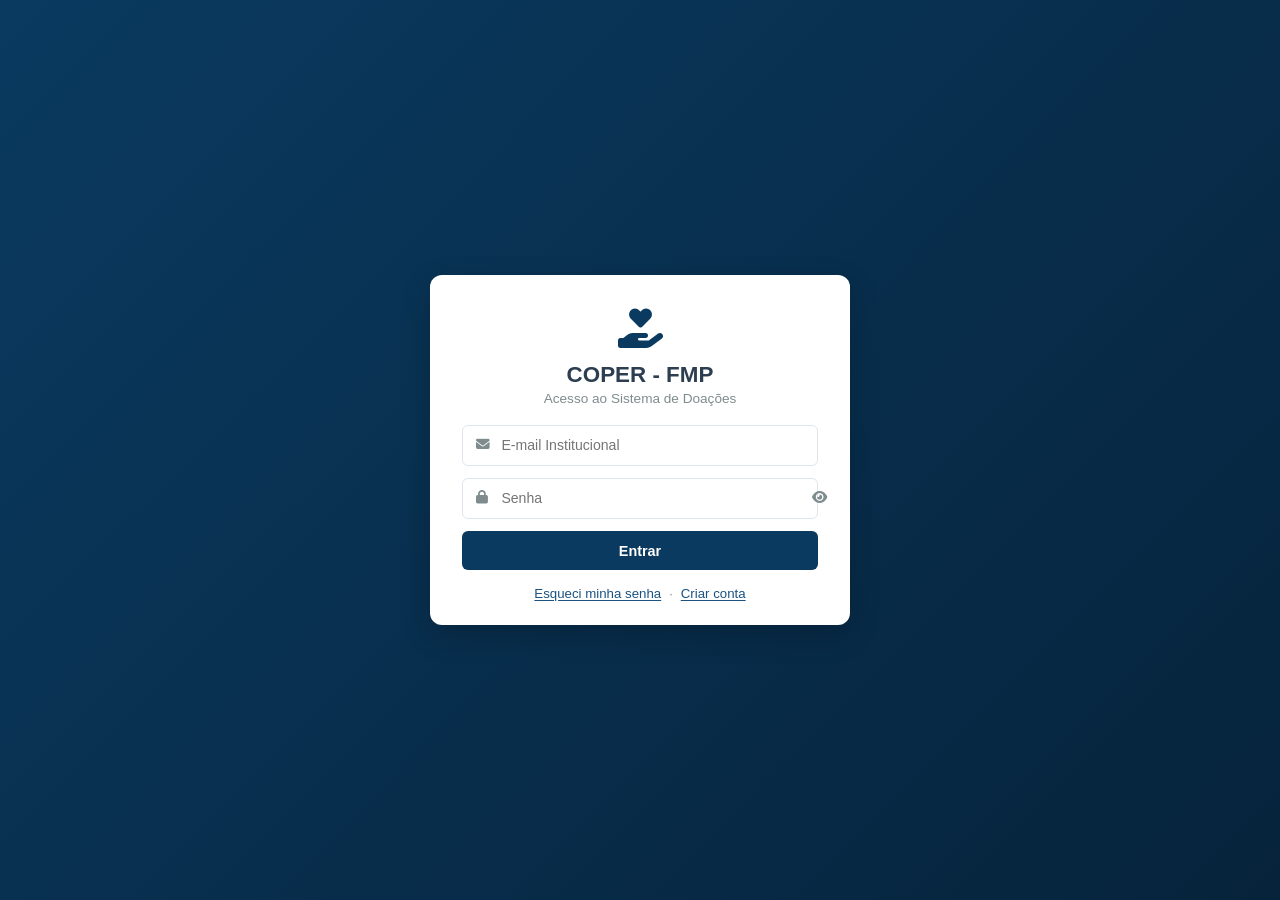
<file: frontend/index.html>
<!DOCTYPE html>
<html lang="pt-BR">
<head>
    <meta charset="UTF-8">
    <meta name="viewport" content="width=device-width, initial-scale=1.0">
    <title>COPER FMP | Gestão de Doações</title>
    <link rel="stylesheet" href="https://cdnjs.cloudflare.com/ajax/libs/font-awesome/6.4.0/css/all.min.css">
    <link rel="stylesheet" href="css/style.css">
</head>
<body>

    <!-- views/shared/login.html -->
    <div id="loginView" class="view-container active">
        <div class="login-box">

            <!-- ── PAINEL 1: LOGIN ── -->
            <div id="painelLogin">
                <div class="logo-icon"><i class="fa-solid fa-hand-holding-heart"></i></div>
                <h1>COPER - FMP</h1>
                <p>Acesso ao Sistema de Doações</p>
                <form id="loginForm">
                    <div class="input-group">
                        <i class="fa-solid fa-envelope"></i>
                        <input type="text" id="email" placeholder="E-mail Institucional" required>
                    </div>
                    <div class="input-group">
                        <i class="fa-solid fa-lock"></i>
                        <input type="password" id="senha" placeholder="Senha" required>
                        <button type="button" class="btn-toggle-senha" id="toggleSenha" aria-label="Mostrar senha" title="Mostrar/ocultar senha">
                            <i class="fa-solid fa-eye" id="toggleSenhaIcon"></i>
                        </button>
                    </div>
                    <button type="submit" class="btn-primary" id="btnEntrar">Entrar</button>
                </form>
                <div class="login-links">
                    <button class="link-btn" id="linkEsqueciSenha">Esqueci minha senha</button>
                    <span class="link-sep">·</span>
                    <button class="link-btn" id="linkCriarConta">Criar conta</button>
                </div>
            </div>

            <!-- ── PAINEL 2: CRIAR CONTA ── -->
            <div id="painelCadastro" class="hidden">
                <div class="logo-icon"><i class="fa-solid fa-user-plus"></i></div>
                <h1>Criar Conta</h1>
                <p>Cadastro exclusivo para alunos FMP</p>
                <form id="formCadastro" novalidate>
                    <div class="input-group">
                        <i class="fa-solid fa-user"></i>
                        <input type="text" id="cadastroNome" placeholder="Nome completo" required>
                    </div>
                    <div class="input-group">
                        <i class="fa-solid fa-id-card"></i>
                        <input type="text" id="cadastroCpf" placeholder="CPF (somente números)" maxlength="11" required>
                    </div>
                    <div class="input-group">
                        <i class="fa-solid fa-envelope"></i>
                        <input type="email" id="cadastroEmail" placeholder="E-mail (@aluno.fmpsc.edu.br)" required>
                    </div>
                    <div class="input-group">
                        <i class="fa-solid fa-graduation-cap"></i>
                        <input type="text" id="cadastroMatricula" placeholder="Matrícula" required>
                    </div>
                    <div class="input-group">
                        <i class="fa-solid fa-book"></i>
                        <input type="text" id="cadastroCurso" placeholder="Curso (ex: Análise e Desenvolvimento de Sistemas)" required>
                    </div>
                    <div class="input-group">
                        <i class="fa-solid fa-lock"></i>
                        <input type="password" id="cadastroSenha" placeholder="Senha (mín. 6 caracteres)" minlength="6" required>
                    </div>
                    <div class="input-group">
                        <i class="fa-solid fa-lock"></i>
                        <input type="password" id="cadastroConfirmarSenha" placeholder="Confirmar senha" required>
                    </div>
                    <button type="submit" class="btn-primary" id="btnCadastrar">
                        <i class="fa-solid fa-user-check"></i> Cadastrar
                    </button>
                </form>
                <div class="login-links">
                    <button class="link-btn" id="linkVoltarLogin1">← Voltar ao login</button>
                </div>
            </div>

            <!-- ── PAINEL 3: ESQUECI A SENHA ── -->
            <div id="painelEsqueciSenha" class="hidden">
                <div class="logo-icon"><i class="fa-solid fa-key"></i></div>
                <h1>Recuperar Acesso</h1>
                <p>Informe seu e-mail institucional para redefinir a senha</p>
                <form id="formEsqueciSenha" novalidate>
                    <div class="input-group">
                        <i class="fa-solid fa-envelope"></i>
                        <input type="email" id="recuperarEmail" placeholder="E-mail institucional" required>
                    </div>
                    <div class="input-group hidden" id="grupaNovaSenha">
                        <i class="fa-solid fa-lock"></i>
                        <input type="password" id="recuperarNovaSenha" placeholder="Nova senha (mín. 6 caracteres)" minlength="6">
                    </div>
                    <button type="submit" class="btn-primary" id="btnRecuperar">
                        <i class="fa-solid fa-magnifying-glass"></i> Buscar conta
                    </button>
                </form>
                <div id="recuperarResultado"></div>
                <div class="login-links">
                    <button class="link-btn" id="linkVoltarLogin2">← Voltar ao login</button>
                </div>
            </div>

        </div>
    </div>

    <!-- APP -->
    <div id="appView" class="view-container layout-app hidden">

        <!-- Overlay mobile (fecha sidebar ao clicar fora) -->
        <div class="sidebar-overlay" id="sidebarOverlay"></div>

        <!-- views/shared/sidebar.html -->
        <aside class="sidebar" id="sidebar">
            <div class="sidebar-brand">
                <i class="fa-solid fa-hand-holding-heart"></i>
                <span>COPER FMP</span>
            </div>
            <ul class="sidebar-menu" id="menuAdmin" style="display: none;">
                <li class="active" data-target="dashboardAdmin"><i class="fa-solid fa-chart-pie"></i> Dashboard</li>
                <li data-target="registrarDoacao"><i class="fa-solid fa-plus-circle"></i> Registrar Doação</li>
                <li data-target="validarDoacoes"><i class="fa-solid fa-clipboard-check"></i> Validar Doações</li>
                <li data-target="campanhasAdmin"><i class="fa-solid fa-bullhorn"></i> Campanhas</li>
                <li data-target="itensPrioritariosAdmin"><i class="fa-solid fa-star"></i> Itens Prioritários</li>
                <li data-target="relatoriosAdmin"><i class="fa-solid fa-chart-bar"></i> Relatórios</li>
                <li data-target="editarPerfil"><i class="fa-solid fa-user-gear"></i> Editar Perfil</li>
            </ul>
            <ul class="sidebar-menu" id="menuAluno" style="display: none;">
                <li class="active" data-target="dashboardAluno"><i class="fa-solid fa-user-graduate"></i> Meu Painel</li>
                <li data-target="campanhasAluno"><i class="fa-solid fa-bullhorn"></i> Campanhas Ativas</li>
                <li data-target="historicoAluno"><i class="fa-solid fa-clock-rotate-left"></i> Meu Histórico</li>
                <li data-target="editarPerfil"><i class="fa-solid fa-user-gear"></i> Editar Perfil</li>
            </ul>
            <div class="sidebar-footer">
                <button id="btnLogout" class="btn-logout"><i class="fa-solid fa-right-from-bracket"></i> Sair</button>
            </div>
        </aside>

        <main class="main-content">

            <!-- views/shared/topbar.html -->
            <header class="topbar">
                <div class="topbar-left">
                    <button class="btn-menu-toggle" id="btnMenuToggle">
                        <i class="fa-solid fa-bars"></i>
                    </button>
                    <h2 id="pageTitle">Bem-vindo</h2>
                </div>
                <!-- Barra de pesquisa genérica (RF13) -->
                <div class="topbar-search">
                    <i class="fa-solid fa-magnifying-glass"></i>
                    <input type="text" id="topbarSearchInput" placeholder="Pesquisar nesta página...">
                </div>
                <div class="user-profile">
                    <!-- Ícone de Sino e Dropdown de Notificações (RF09) -->
                    <div class="notification-container" id="notificacoesDropdownContainer" style="position:relative;margin-right:1rem;display:none;">
                        <button class="btn-icon" id="btnNotificacoes" title="Notificações" style="position:relative;padding:0.4rem 0.6rem;background:none;border:none;cursor:pointer;line-height:1;">
                            <i class="fa-solid fa-bell" style="font-size:1.15rem;color:var(--text-muted);"></i>
                            <span class="notification-badge hidden" id="badgeNotificacoes" style="position:absolute;top:-2px;right:-2px;background-color:var(--danger);color:#fff;border-radius:50%;padding:2px 5px;font-size:0.6rem;font-weight:bold;line-height:1;">0</span>
                        </button>
                        <div class="notifications-dropdown hidden" id="dropdownNotificacoes" style="position:absolute;top:100%;right:0;width:300px;background:var(--card-bg);border:1px solid var(--border);border-radius:8px;box-shadow:0 4px 12px rgba(0,0,0,0.1);z-index:1000;margin-top:0.5rem;padding:0.5rem;max-height:300px;overflow-y:auto;">
                            <p class="text-muted" style="text-align:center;font-size:0.8rem;margin:0.5rem 0;">Sem novas notificações.</p>
                        </div>
                    </div>
                    <div class="avatar"><i class="fa-solid fa-user"></i></div>
                    <span id="userNameDisplay">Usuário</span>
                    <span class="role-badge" id="userRoleDisplay">Role</span>
                    <button id="btnTopbarLogout" class="btn-icon text-danger" title="Sair do sistema" style="margin-left: 0.8rem; background: none; border: none; cursor: pointer; padding: 0.2rem 0.4rem; display: flex; align-items: center; justify-content: center; font-size: 1.1rem; line-height: 1;">
                        <i class="fa-solid fa-right-from-bracket"></i>
                    </button>
                </div>
            </header>

            <div class="content-area">

                <!-- ADMIN -->

                <!-- views/admin/dashboard.html -->
                <section id="dashboardAdmin" class="page-section active">
                    <div class="cards-grid">
                        <div class="stat-card">
                            <div class="stat-info">
                                <h3>Doações Pendentes</h3>
                                <p class="stat-value text-warning" id="countPendentes">0</p>
                            </div>
                            <i class="fa-solid fa-hourglass-half"></i>
                        </div>
                        <div class="stat-card">
                            <div class="stat-info">
                                <h3>Horas Concedidas</h3>
                                <p class="stat-value text-success" id="countHoras">0</p>
                            </div>
                            <i class="fa-solid fa-award"></i>
                        </div>
                    </div>
                </section>

                <!-- views/admin/registrar-doacao.html -->
                <section id="registrarDoacao" class="page-section hidden">
                    <div class="form-container">
                        <h3>Registrar Nova Doação</h3>
                        <form id="formRegistro">
                            <div class="form-grid">
                                <div class="form-group">
                                    <label for="matriculaInput">Matrícula do Aluno</label>
                                    <input type="text" id="matriculaInput" placeholder="Ex: 19875">
                                </div>
                                <div class="form-group">
                                    <label for="campanhaSelect">Campanha</label>
                                    <select id="campanhaSelect" required>
                                        <option value="">Carregando campanhas...</option>
                                    </select>
                                </div>
                                <div class="form-group">
                                    <label for="tipoItemInput">Tipo de Item</label>
                                    <input type="text" id="tipoItemInput" placeholder="Ex: Casaco, 1kg Arroz" required>
                                </div>
                                <div class="form-group">
                                    <label for="quantidadeInput">Quantidade</label>
                                    <input type="number" id="quantidadeInput" min="1" required>
                                </div>
                                <div class="form-group">
                                    <label for="localEntregaInput">Local de Entrega</label>
                                    <input type="text" id="localEntregaInput" placeholder="Ex: Central de Doações Bloco B" required>
                                </div>
                                <div class="form-group">
                                    <label for="evidenciaInput">Foto / Evidência</label>
                                    <input type="file" id="evidenciaInput" accept="image/*">
                                </div>
                            </div>
                            <button type="submit" class="btn-primary" style="margin-top:1rem;"><i class="fa-solid fa-floppy-disk"></i> Salvar Registro</button>
                        </form>
                    </div>
                </section>

                <!-- views/admin/validar-doacoes.html -->
                <section id="validarDoacoes" class="page-section hidden">
                    <div class="table-container">
                        <table class="data-table">
                            <thead>
                                <tr>
                                    <th>Data</th><th>Aluno</th><th>Item</th>
                                    <th>Qtd</th><th>Status</th><th>Ações</th>
                                </tr>
                            </thead>
                            <tbody id="tableValidacaoBody"></tbody>
                        </table>
                    </div>
                </section>

                <!-- views/admin/campanhas.html -->
                <section id="campanhasAdmin" class="page-section hidden">
                    <div class="form-container" style="margin-bottom:1.5rem;">
                        <h3>Nova Campanha</h3>
                        <form id="formNovaCampanha">
                            <div class="form-grid">
                                <div class="form-group">
                                    <label>Título da Campanha</label>
                                    <input type="text" id="campanhaTitulo" placeholder="Ex: Agasalho Solidário" required>
                                </div>
                                <div class="form-group">
                                    <label>Data Limite (opcional)</label>
                                    <input type="date" id="campanhaLimite">
                                </div>
                            </div>
                            <div class="form-group">
                                <label>Descrição</label>
                                <textarea id="campanhaDesc" rows="3" placeholder="Descreva a campanha..."></textarea>
                            </div>
                            <!-- ITENS PRIORITÁRIOS DINÂMICOS -->
                            <div class="form-group" style="margin-top:0.5rem;">
                                <div class="itens-header">
                                    <label><i class="fa-solid fa-star"></i> Itens Prioritários da Campanha</label>
                                    <button type="button" class="btn-add-item" id="btnAdicionarItemNova">
                                        <i class="fa-solid fa-plus"></i> Adicionar Item
                                    </button>
                                </div>
                                <div id="listaItensNovaCampanha" class="lista-itens-dinamica">
                                    <p class="text-muted" style="font-size:0.82rem;margin-top:0.4rem;">
                                        Nenhum item adicionado. Clique em "+ Adicionar Item" para incluir.
                                    </p>
                                </div>
                            </div>
                            <button type="submit" class="btn-primary" style="margin-top:0.75rem;"><i class="fa-solid fa-plus"></i> Criar Campanha</button>
                        </form>
                    </div>
                    <h3 style="margin-bottom:1rem;">Campanhas Cadastradas</h3>
                    <div class="campaign-cards" id="listaCampanhasAdmin"></div>
                </section>

                <!-- views/admin/itens-prioritarios.html -->
                <section id="itensPrioritariosAdmin" class="page-section hidden">
                    <div class="form-container" style="margin-bottom:1.5rem;">
                        <h3 id="tituloFormItem">Novo Item Prioritário</h3>
                        <form id="formItemPrioritario">
                            <input type="hidden" id="itemIdEdicao">
                            <div class="form-grid">
                                <div class="form-group">
                                    <label for="itemNome">Nome do Item</label>
                                    <input type="text" id="itemNome" placeholder="Ex: Agasalo adulto, Arroz 1kg" required>
                                </div>
                                <div class="form-group">
                                    <label for="itemMeta">Meta (unidades)</label>
                                    <input type="number" id="itemMeta" min="1" placeholder="Ex: 50">
                                </div>
                                <div class="form-group">
                                    <label for="itemUrgencia">Urgência</label>
                                    <select id="itemUrgencia">
                                        <option value="NORMAL">Normal</option>
                                        <option value="MEDIA">Média</option>
                                        <option value="ALTA">Alta</option>
                                    </select>
                                </div>
                            </div>
                            <div style="display:flex;gap:0.75rem;margin-top:0.75rem;">
                                <button type="submit" class="btn-primary" style="flex:1;">
                                    <i class="fa-solid fa-floppy-disk"></i> Salvar Item
                                </button>
                                <button type="button" id="btnCancelarEdicaoItem"
                                        class="btn-secondary hidden" style="flex:1;">
                                    <i class="fa-solid fa-xmark"></i> Cancelar
                                </button>
                            </div>
                        </form>
                    </div>
                    <h3 style="margin-bottom:1rem;">Itens Cadastrados</h3>
                    <div class="table-container">
                        <table class="data-table">
                            <thead>
                                <tr>
                                    <th>Item</th><th>Meta</th><th>Urgência</th><th>Ações</th>
                                </tr>
                            </thead>
                            <tbody id="tableItensBody"></tbody>
                        </table>
                    </div>
                </section>

                <!-- views/admin/relatorios.html -->
                <section id="relatoriosAdmin" class="page-section hidden">
                    <div style="display:flex; justify-content:space-between; align-items:center; margin-bottom:1.5rem; flex-wrap:wrap; gap:1rem;">
                        <h3 style="margin:0;">Relatórios Consolidados</h3>
                        <button class="btn-primary" id="btnExportarRelatorioPDF" style="margin:0;">
                            <i class="fa-solid fa-file-pdf"></i> Exportar PDF
                        </button>
                    </div>
                    <div class="relatorio-kpis">
                        <div class="stat-card">
                            <div class="stat-info">
                                <h3>Total de Doações</h3>
                                <p class="stat-value" id="relTotalDoacoes">—</p>
                            </div>
                            <i class="fa-solid fa-box-open"></i>
                        </div>
                        <div class="stat-card">
                            <div class="stat-info">
                                <h3>Aprovadas</h3>
                                <p class="stat-value text-success" id="relTotalAprovadas">—</p>
                            </div>
                            <i class="fa-solid fa-circle-check"></i>
                        </div>
                        <div class="stat-card">
                            <div class="stat-info">
                                <h3>Reprovadas</h3>
                                <p class="stat-value text-danger" id="relTotalReprovadas">—</p>
                            </div>
                            <i class="fa-solid fa-circle-xmark"></i>
                        </div>
                        <div class="stat-card">
                            <div class="stat-info">
                                <h3>Pendentes</h3>
                                <p class="stat-value text-warning" id="relTotalPendentes">—</p>
                            </div>
                            <i class="fa-solid fa-hourglass-half"></i>
                        </div>
                        <div class="stat-card">
                            <div class="stat-info">
                                <h3>Horas Concedidas</h3>
                                <p class="stat-value text-primary" id="relTotalHoras">—</p>
                            </div>
                            <i class="fa-solid fa-award"></i>
                        </div>
                    </div>
                    <h3 style="margin:1.5rem 0 1rem;">Doações por Campanha</h3>
                    <div class="table-container">
                        <table class="data-table">
                            <thead>
                                <tr>
                                    <th>Campanha</th><th>Total de Doações</th><th>Horas Concedidas</th>
                                </tr>
                            </thead>
                            <tbody id="tableRelatorioBody"></tbody>
                        </table>
                    </div>
                </section>

                <!-- ALUNO -->

                <!-- views/aluno/dashboard.html -->
                <section id="dashboardAluno" class="page-section hidden">
                    <div class="cards-grid">
                        <div class="stat-card">
                            <div class="stat-info">
                                 <h3>Saldo de Horas</h3>
                                 <p class="stat-value text-primary" id="saldoHorasAluno">0h</p>
                             </div>
                             <i class="fa-solid fa-clock"></i>
                         </div>
                         <div class="stat-card">
                             <div class="stat-info">
                                 <h3>Doações Realizadas</h3>
                                 <p class="stat-value" id="doacoesRealizadasAluno">0</p>
                            </div>
                            <i class="fa-solid fa-box-open"></i>
                        </div>
                    </div>
                </section>

                <!-- views/aluno/campanhas.html -->
                <section id="campanhasAluno" class="page-section hidden">
                    <div class="campaign-cards" id="listaCampanhas"></div>
                </section>

                <!-- views/aluno/historico.html -->
                <section id="historicoAluno" class="page-section hidden">
                    <div class="table-container">
                        <table class="data-table">
                            <thead>
                                <tr>
                                    <th>Data</th><th>Campanha</th><th>Horas</th>
                                    <th>Status</th><th>Comprovante</th>
                                </tr>
                            </thead>
                            <tbody id="tableHistoricoBody"></tbody>
                        </table>
                    </div>
                </section>

                <!-- COMPARTILHADO -->

                <!-- views/shared/editar-perfil.html -->
                <section id="editarPerfil" class="page-section hidden">
                    <div class="form-container">
                        <h3>Editar Meu Perfil</h3>
                        <form id="formPerfil">
                            <div class="form-grid">
                                <div class="form-group">
                                    <label>Nome Completo</label>
                                    <input type="text" id="perfilNome" required>
                                </div>
                                <div class="form-group">
                                    <label>E-mail de Acesso</label>
                                    <input type="email" id="perfilEmail" required>
                                </div>
                                <div class="form-group">
                                    <label>Nova Senha</label>
                                    <input type="password" id="perfilSenha" placeholder="Deixe em branco para manter a atual">
                                </div>
                                <div class="form-group">
                                    <label id="labelIdentificador">Documento de Identificação</label>
                                    <input type="text" id="perfilIdentificador" readonly
                                        style="background-color:var(--secondary);cursor:not-allowed;">
                                </div>
                            </div>
                            <button type="submit" class="btn-primary" style="margin-top:1rem;">Salvar Alterações</button>
                        </form>
                    </div>
                </section>

            </div>
        </main>
    </div>

    <!-- Modal: Editar Campanha (Admin) UC13 -->
    <div id="modalEditarCampanha" class="modal-overlay hidden" role="dialog" aria-modal="true" aria-labelledby="modalEditarTitle">
        <div class="modal-box" style="max-width:600px;">
            <div class="modal-header">
                <h3 id="modalEditarTitle"><i class="fa-solid fa-pen-to-square"></i> Editar Campanha</h3>
                <button class="modal-close" id="btnFecharModalEditar" aria-label="Fechar">
                    <i class="fa-solid fa-xmark"></i>
                </button>
            </div>
            <form id="formEditarCampanha" novalidate>
                <input type="hidden" id="editarCampanhaId">
                <div class="form-grid">
                    <div class="form-group">
                        <label for="editarTitulo">Título</label>
                        <input type="text" id="editarTitulo" placeholder="Título da campanha" required>
                    </div>
                    <div class="form-group">
                        <label for="editarLimite">Data Limite</label>
                        <input type="date" id="editarLimite">
                    </div>
                    <div class="form-group">
                        <label for="editarStatus">Status</label>
                        <select id="editarStatus">
                            <option value="Ativa">Ativa</option>
                            <option value="Encerrada">Encerrada</option>
                            <option value="Urgente">Urgente</option>
                        </select>
                    </div>
                    <div class="form-group">
                        <label for="editarLimiteHoras">Limite de Horas</label>
                        <input type="number" id="editarLimiteHoras" min="0" step="0.5" placeholder="Ex: 20">
                    </div>
                </div>
                <div class="form-group">
                    <label for="editarDesc">Descrição</label>
                    <textarea id="editarDesc" rows="3"></textarea>
                </div>
                <!-- Itens Prioritários no modal de edição -->
                <div class="form-group">
                    <div class="itens-header">
                        <label><i class="fa-solid fa-star"></i> Itens Prioritários</label>
                        <button type="button" class="btn-add-item" id="btnAdicionarItemEditar">
                            <i class="fa-solid fa-plus"></i> Adicionar
                        </button>
                    </div>
                    <div id="listaItensEditarCampanha" class="lista-itens-dinamica"></div>
                </div>
                <button type="submit" class="btn-primary" style="margin-top:0.75rem;">
                    <i class="fa-solid fa-floppy-disk"></i> Salvar Alterações
                </button>
            </form>
        </div>
    </div>

    <!-- Modal: Ver Itens Prioritários (Aluno) -->
    <div id="modalItensPrioritarios" class="modal-overlay hidden" role="dialog" aria-modal="true" aria-labelledby="modalItensTitle">
        <div class="modal-box">
            <div class="modal-header">
                <h3 id="modalItensTitle"><i class="fa-solid fa-star"></i> Itens Prioritários</h3>
                <button class="modal-close" id="btnFecharModalItens" aria-label="Fechar modal">
                    <i class="fa-solid fa-xmark"></i>
                </button>
            </div>
            <p id="modalItensCampanhaNome" class="text-muted" style="margin-bottom:1rem;font-size:0.85rem;"></p>
            <div id="modalItensLista"></div>
        </div>
    </div>

    <!-- Modal: Editar Doação (Admin) -->
    <div id="modalEditarDoacao" class="modal-overlay hidden" role="dialog" aria-modal="true" aria-labelledby="modalEditarDoacaoTitle">
        <div class="modal-box" style="max-width:500px;">
            <div class="modal-header">
                <h3 id="modalEditarDoacaoTitle"><i class="fa-solid fa-pen-to-square"></i> Editar Doação</h3>
                <button class="modal-close" id="btnFecharModalEditarDoacao" aria-label="Fechar">
                    <i class="fa-solid fa-xmark"></i>
                </button>
            </div>
            <form id="formEditarDoacao">
                <input type="hidden" id="editarDoacaoId">
                <div class="form-group">
                    <label for="editarDoacaoMatricula">Matrícula do Aluno</label>
                    <input type="text" id="editarDoacaoMatricula" placeholder="Ex: 19875">
                </div>
                <div class="form-group">
                    <label for="editarDoacaoTipoItem">Tipo de Item</label>
                    <input type="text" id="editarDoacaoTipoItem" placeholder="Ex: Casaco" required>
                </div>
                <div class="form-group">
                    <label for="editarDoacaoQuantidade">Quantidade</label>
                    <input type="number" id="editarDoacaoQuantidade" min="1" required>
                </div>
                <button type="submit" class="btn-primary" style="margin-top:1rem;">
                    <i class="fa-solid fa-floppy-disk"></i> Salvar Alterações
                </button>
            </form>
        </div>
    </div>

    <!-- Toast de notificação global -->
    <div id="toastContainer" aria-live="polite" aria-atomic="true"></div>

    <!-- Configuração global (API_BASE_URL) — deve ser o PRIMEIRO script -->
    <script src="js/config.js"></script>
    <!-- Route Guard — proteção de rotas (deve vir logo após config.js) -->
    <script src="js/routeGuard.js"></script>
    <!-- Model -->
    <script src="js/model/UsuarioModel.js"></script>
    <script src="js/model/CampanhaModel.js"></script>
    <script src="js/model/DoacaoModel.js"></script>
    <script src="js/model/ItemPrioritarioModel.js"></script>
    <script src="js/model/RelatorioModel.js"></script>
    <script src="js/model/NotificacaoModel.js"></script>
    <!-- Views compartilhadas -->
    <script src="js/view/shared/LoginView.js"></script>
    <script src="js/view/shared/SidebarView.js"></script>
    <script src="js/view/shared/TopbarView.js"></script>
    <!-- Views Admin -->
    <script src="js/view/admin/DashboardAdminView.js"></script>
    <script src="js/view/admin/ValidarDoacoesView.js"></script>
    <script src="js/view/admin/RegistrarDoacaoView.js"></script>
    <script src="js/view/admin/CampanhasAdminView.js"></script>
    <script src="js/view/admin/ItensPrioritariosAdminView.js"></script>
    <script src="js/view/admin/RelatoriosAdminView.js"></script>
    <!-- Views Aluno -->
    <script src="js/view/aluno/DashboardAlunoView.js"></script>
    <script src="js/view/aluno/CampanhasAlunoView.js"></script>
    <script src="js/view/aluno/HistoricoAlunoView.js"></script>
    <!-- Controller -->
    <script src="js/controller/DoacaoController.js"></script>

    <!-- Menu mobile toggle -->
    <script>
        const sidebar = document.getElementById('sidebar');
        const overlay = document.getElementById('sidebarOverlay');
        const toggle  = document.getElementById('btnMenuToggle');

        function fecharSidebar() {
            sidebar.classList.remove('open');
            overlay.classList.remove('active');
        }

        toggle.addEventListener('click', () => {
            sidebar.classList.toggle('open');
            overlay.classList.toggle('active');
        });

        overlay.addEventListener('click', fecharSidebar);

        // Fecha ao navegar no mobile
        document.querySelectorAll('.sidebar-menu li').forEach(li => {
            li.addEventListener('click', () => {
                if (window.innerWidth <= 650) fecharSidebar();
            });
        });
    </script>
</body>
</html>
</file>
<file: frontend/css/style.css>
/* =====================================================
   COPER FMP | style.css
   Sistema de Gestão de Doações
   ===================================================== */

/* =====================================================
   1. VARIÁVEIS GLOBAIS
   ===================================================== */
:root {
    --primary:       #0A3A60;
    --primary-light: #1A5282;
    --secondary:     #E3E8EC;
    --success:       #27AE60;
    --warning:       #F2994A;
    --danger:        #EB5757;
    --text-dark:     #2C3E50;
    --text-muted:    #7F8C8D;
    --bg-light:      #F4F7F9;
    --white:         #FFFFFF;
    --border:        #E0E6ED;
    --shadow:        0 2px 8px rgba(0,0,0,0.07);
    --sidebar-w:     220px;
}

/* =====================================================
   2. RESET & BASE
   ===================================================== */
* { margin: 0; padding: 0; box-sizing: border-box; font-family: 'Inter','Segoe UI',sans-serif; }
body { background: var(--bg-light); color: var(--text-dark); font-size: 0.92rem; }

/* =====================================================
   3. UTILITÁRIOS
   ===================================================== */
.hidden { display: none !important; }
.active { display: flex; }
.text-primary { color: var(--primary); }
.text-success { color: var(--success); }
.text-warning { color: var(--warning); }
.text-danger  { color: var(--danger);  }
.text-muted   { color: var(--text-muted); font-size: 0.82rem; }

/* =====================================================
   4. LOGIN
   ===================================================== */
#loginView {
    min-height: 100vh;
    justify-content: center;
    align-items: center;
    background: linear-gradient(135deg, var(--primary) 0%, #06233B 100%);
    padding: 1rem;
}

.login-box {
    background: var(--white);
    padding: 2rem 2rem 1.5rem;
    border-radius: 12px;
    box-shadow: 0 10px 30px rgba(0,0,0,0.2);
    width: 100%;
    max-width: 420px;
    text-align: center;
}

.logo-icon { font-size: 2.5rem; color: var(--primary); margin-bottom: 0.6rem; }
.login-box h1 { font-size: 1.4rem; margin-bottom: 0.2rem; }
.login-box p, .login-box > div > p { color: var(--text-muted); margin-bottom: 1.2rem; font-size: 0.85rem; }

.input-group { position: relative; margin-bottom: 0.8rem; text-align: left; }
.input-group i { position: absolute; left: 0.9rem; top: 50%; transform: translateY(-50%); color: var(--text-muted); font-size: 0.85rem; }
.input-group input { width: 100%; padding: 0.7rem 2.4rem 0.7rem 2.4rem; border: 1px solid var(--border); border-radius: 6px; outline: none; transition: border-color 0.2s; font-size: 0.88rem; }
.input-group input:focus { border-color: var(--primary); }
/* Quando o input tiver botão de toggle à direita, dá espaço extra */
.input-group:has(.btn-toggle-senha) input { padding-right: 2.6rem; }


/* Botão de mostrar/ocultar senha */
.btn-toggle-senha {
    position: absolute;
    right: 0.75rem;
    top: 50%;
    transform: translateY(-50%);
    background: none;
    border: none;
    cursor: pointer;
    color: var(--text-muted);
    font-size: 0.85rem;
    padding: 0.25rem;
    line-height: 1;
    transition: color 0.2s;
    display: flex;
    align-items: center;
    justify-content: center;
}
.btn-toggle-senha:hover { color: var(--primary); }
.btn-toggle-senha:focus { outline: 2px solid var(--primary); outline-offset: 2px; border-radius: 4px; }

.demo-credentials { margin-top: 1rem; font-size: 0.78rem; color: var(--text-muted); background: var(--bg-light); padding: 0.7rem; border-radius: 6px; line-height: 1.8; }

/* Links de alternância de painel (Esqueci / Criar conta / Voltar) */
.login-links {
    display: flex;
    align-items: center;
    justify-content: center;
    gap: 0.5rem;
    margin-top: 1rem;
    flex-wrap: wrap;
}
.link-btn {
    background: none;
    border: none;
    color: var(--primary-light);
    cursor: pointer;
    font-size: 0.83rem;
    font-weight: 500;
    padding: 0;
    text-decoration: underline;
    text-underline-offset: 2px;
    transition: color 0.15s;
}
.link-btn:hover { color: var(--primary); }
.link-sep { color: var(--text-muted); font-size: 0.8rem; }

/* =====================================================
   5. BOTÕES
   ===================================================== */
.btn-primary { width: 100%; background: var(--primary); color: var(--white); padding: 0.7rem; border: none; border-radius: 6px; cursor: pointer; font-weight: 600; font-size: 0.9rem; transition: background 0.2s; }
.btn-primary:hover { background: var(--primary-light); }

.btn-logout { width: 100%; padding: 0.6rem; background: none; border: 1px solid var(--danger); color: var(--danger); border-radius: 6px; cursor: pointer; font-weight: 600; font-size: 0.85rem; transition: 0.2s; }
.btn-logout:hover { background: var(--danger); color: var(--white); }

.btn-icon { background: none; border: none; cursor: pointer; font-size: 1rem; padding: 0.25rem; margin-right: 0.3rem; transition: transform 0.2s; }
.btn-icon.check { color: var(--success); }
.btn-icon.times { color: var(--danger); }
.btn-icon.pdf   { color: var(--primary); }
.btn-icon:hover { transform: scale(1.15); }

/* =====================================================
   6. LAYOUT APP
   ===================================================== */
.layout-app { min-height: 100vh; display: flex; }

/* =====================================================
   7. SIDEBAR
   ===================================================== */
.sidebar {
    width: var(--sidebar-w);
    background: var(--white);
    border-right: 1px solid var(--border);
    display: flex;
    flex-direction: column;
    flex-shrink: 0;
    position: fixed;
    top: 0; left: 0;
    height: 100vh;
    z-index: 100;
}

.sidebar-brand {
    padding: 1rem 1.2rem;
    font-size: 1.05rem;
    font-weight: 700;
    color: var(--primary);
    border-bottom: 1px solid var(--border);
    display: flex;
    align-items: center;
    gap: 0.5rem;
}

.sidebar-menu { list-style: none; padding: 0.5rem 0; flex: 1; overflow-y: auto; }
.sidebar-menu li {
    padding: 0.65rem 1.2rem;
    cursor: pointer;
    color: var(--text-muted);
    display: flex;
    align-items: center;
    gap: 0.7rem;
    font-size: 0.88rem;
    transition: 0.15s;
    border-right: 3px solid transparent;
}
.sidebar-menu li i { width: 16px; text-align: center; }
.sidebar-menu li:hover,
.sidebar-menu li.active {
    background: var(--bg-light);
    color: var(--primary);
    border-right-color: var(--primary);
    font-weight: 600;
}

.sidebar-footer { padding: 0.8rem; border-top: 1px solid var(--border); }

/* Overlay para mobile */
.sidebar-overlay {
    display: none;
    position: fixed;
    inset: 0;
    background: rgba(0,0,0,0.4);
    z-index: 99;
}
.sidebar-overlay.active { display: block; }

/* =====================================================
   8. TOPBAR
   ===================================================== */
.main-content {
    flex: 1;
    display: flex;
    flex-direction: column;
    margin-left: var(--sidebar-w);
    min-height: 100vh;
}

.topbar {
    background: var(--white);
    padding: 0.85rem 1.5rem;
    border-bottom: 1px solid var(--border);
    display: flex;
    justify-content: space-between;
    align-items: center;
    position: sticky;
    top: 0;
    z-index: 50;
}

.topbar-left { display: flex; align-items: center; gap: 0.8rem; }
.topbar h2 { font-size: 1rem; color: var(--text-dark); font-weight: 600; }

/* Botão hamburguer (mobile) */
.btn-menu-toggle {
    display: none;
    background: none;
    border: none;
    font-size: 1.2rem;
    color: var(--text-dark);
    cursor: pointer;
    padding: 0.2rem 0.4rem;
}

.user-profile { display: flex; align-items: center; gap: 0.6rem; }
.avatar { width: 30px; height: 30px; background: var(--secondary); border-radius: 50%; display: flex; justify-content: center; align-items: center; color: var(--text-dark); font-size: 0.85rem; }
#userNameDisplay { font-size: 0.88rem; font-weight: 500; }
.role-badge { font-size: 0.7rem; padding: 0.15rem 0.45rem; border-radius: 4px; background: var(--primary-light); color: var(--white); }

/* =====================================================
   9. ÁREA DE CONTEÚDO
   ===================================================== */
.content-area { padding: 1.2rem 1.5rem; flex: 1; }

/* =====================================================
   10. CARDS DE ESTATÍSTICAS
   ===================================================== */
.cards-grid {
    display: grid;
    grid-template-columns: repeat(auto-fit, minmax(200px, 1fr));
    gap: 1rem;
    margin-bottom: 1.2rem;
}

.stat-card {
    background: var(--white);
    padding: 1.1rem 1.2rem;
    border-radius: 8px;
    box-shadow: var(--shadow);
    display: flex;
    justify-content: space-between;
    align-items: center;
}

.stat-card i { font-size: 2rem; color: var(--secondary); }
.stat-info h3 { font-size: 0.8rem; color: var(--text-muted); font-weight: 600; }
.stat-value { font-size: 1.6rem; font-weight: 700; margin-top: 0.3rem; }

/* =====================================================
   11. TABELAS
   ===================================================== */
.table-container { background: var(--white); border-radius: 8px; box-shadow: var(--shadow); overflow-x: auto; }
.data-table { width: 100%; border-collapse: collapse; text-align: left; min-width: 480px; }
.data-table th, .data-table td { padding: 0.75rem 1rem; border-bottom: 1px solid var(--border); }
.data-table th { background: #F8FAFC; font-weight: 600; color: var(--text-muted); font-size: 0.78rem; text-transform: uppercase; letter-spacing: 0.03em; }
.data-table tr:last-child td { border-bottom: none; }

.badge { padding: 0.25rem 0.55rem; border-radius: 20px; font-size: 0.75rem; font-weight: 600; }
.badge-pendente { background: #FEF3C7; color: #D97706; }
.badge-aprovado { background: #D1FAE5; color: #059669; }
.badge-urgente  { background: #FEE2E2; color: #DC2626; }
.badge-aguardando { background: #E0F2FE; color: #0284C7; }

/* =====================================================
   12. FORMULÁRIOS
   ===================================================== */
.form-container { background: var(--white); padding: 1.5rem; border-radius: 8px; box-shadow: var(--shadow); max-width: 700px; }
.form-container h3 { margin-bottom: 1.2rem; color: var(--primary); border-bottom: 1px solid var(--border); padding-bottom: 0.5rem; font-size: 1rem; }
.form-grid { display: grid; grid-template-columns: 1fr 1fr; gap: 1rem; }
.form-group label { display: block; margin-bottom: 0.4rem; font-size: 0.82rem; font-weight: 600; color: var(--text-muted); }
.form-group input, .form-group select, .form-group textarea { width: 100%; padding: 0.65rem 0.8rem; border: 1px solid var(--border); border-radius: 6px; outline: none; font-size: 0.88rem; transition: border-color 0.2s; font-family: inherit; }
.form-group input:focus, .form-group select:focus, .form-group textarea:focus { border-color: var(--primary); }
.form-group textarea { resize: vertical; min-height: 80px; }

/* =====================================================
   13. CAMPANHAS
   ===================================================== */
.campaign-cards { display: grid; grid-template-columns: repeat(auto-fill, minmax(260px, 1fr)); gap: 1rem; }
.card-campanha { background: var(--white); border: 1px solid var(--border); border-radius: 8px; padding: 1.2rem; position: relative; box-shadow: var(--shadow); transition: box-shadow 0.2s; }
.card-campanha:hover { box-shadow: 0 4px 16px rgba(0,0,0,0.1); }
.urgente-tag { position: absolute; top: -9px; right: -9px; background: var(--danger); color: white; padding: 0.2rem 0.6rem; border-radius: 20px; font-size: 0.72rem; font-weight: 700; box-shadow: 0 2px 5px rgba(0,0,0,0.2); }
.card-campanha h3 { margin-bottom: 0.4rem; color: var(--primary); font-size: 0.95rem; }
.card-campanha p, .campanha-desc { font-size: 0.85rem; color: var(--text-muted); margin-bottom: 0.9rem; }
/* Admin campanha card extras */
.campanha-card-header { display: flex; justify-content: space-between; align-items: flex-start; margin-bottom: 0.4rem; gap: 0.5rem; }
.campanha-card-header h3 { margin-bottom: 0; }
.campanha-card-footer { display: flex; flex-wrap: wrap; gap: 0.6rem; margin-top: 0.5rem; }

/* =====================================================
   14. ESTADO VAZIO
   ===================================================== */
.empty-state { padding: 2rem; text-align: center; color: var(--text-muted); background: var(--white); border-radius: 8px; box-shadow: var(--shadow); }

/* =====================================================
   15. RESPONSIVIDADE
   ===================================================== */

/* Tablet */
@media (max-width: 900px) {
    :root { --sidebar-w: 200px; }
    .cards-grid { grid-template-columns: 1fr 1fr; }
}

/* Mobile */
@media (max-width: 650px) {
    /* Sidebar vira gaveta */
    .sidebar {
        transform: translateX(-100%);
        transition: transform 0.25s ease;
        width: 230px;
    }
    .sidebar.open { transform: translateX(0); }

    .main-content { margin-left: 0; }

    .btn-menu-toggle { display: block; }

    /* Topbar compacta */
    .topbar { padding: 0.7rem 1rem; }
    #userNameDisplay { display: none; }

    /* Conteúdo sem padding excessivo */
    .content-area { padding: 1rem; }

    /* Cards em coluna única */
    .cards-grid { grid-template-columns: 1fr; gap: 0.8rem; }

    /* Formulário em coluna única */
    .form-grid { grid-template-columns: 1fr; }
    .form-container { padding: 1.1rem; }

    /* Campanhas em coluna única */
    .campaign-cards { grid-template-columns: 1fr; }
}

/* =====================================================
   16. TOAST DE NOTIFICAÇÃO
   ===================================================== */
#toastContainer {
    position: fixed;
    bottom: 1.5rem;
    right: 1.5rem;
    display: flex;
    flex-direction: column;
    gap: 0.6rem;
    z-index: 9999;
    pointer-events: none;
}

.toast {
    pointer-events: all;
    display: flex;
    align-items: center;
    gap: 0.7rem;
    padding: 0.75rem 1rem;
    border-radius: 8px;
    box-shadow: 0 4px 16px rgba(0,0,0,0.15);
    font-size: 0.88rem;
    font-weight: 500;
    min-width: 260px;
    max-width: 380px;
    color: var(--white);
    animation: toastSlideIn 0.3s ease forwards;
}

@keyframes toastSlideIn {
    from { opacity: 0; transform: translateX(40px); }
    to   { opacity: 1; transform: translateX(0); }
}

.toast-success { background: #059669; }
.toast-error   { background: #DC2626; }
.toast-info    { background: var(--primary); }

.toast i:first-child { font-size: 1rem; flex-shrink: 0; }
.toast span { flex: 1; line-height: 1.4; }

.toast-close {
    background: none;
    border: none;
    color: rgba(255,255,255,0.8);
    cursor: pointer;
    font-size: 0.85rem;
    padding: 0.1rem 0.2rem;
    flex-shrink: 0;
    transition: color 0.15s;
}
.toast-close:hover { color: var(--white); }

/* Spinner em botões de loading */
@keyframes spin { to { transform: rotate(360deg); } }
.fa-spin { animation: spin 0.8s linear infinite; }

/* =====================================================
   MODAL — Ver Itens Prioritários (Aluno)
   ===================================================== */
.modal-overlay {
    position: fixed;
    inset: 0;
    background: rgba(0, 0, 0, 0.55);
    display: flex;
    align-items: center;
    justify-content: center;
    z-index: 1000;
    padding: 1rem;
    animation: fadeIn 0.18s ease;
}
@keyframes fadeIn { from { opacity: 0; } to { opacity: 1; } }

.modal-box {
    background: var(--white);
    border-radius: 12px;
    box-shadow: 0 8px 32px rgba(0,0,0,0.2);
    width: 100%;
    max-width: 520px;
    max-height: 80vh;
    overflow-y: auto;
    padding: 1.75rem;
    animation: scaleIn 0.18s ease;
}
@keyframes scaleIn { from { transform: scale(0.95); opacity: 0; } to { transform: scale(1); opacity: 1; } }

.modal-header {
    display: flex;
    align-items: center;
    justify-content: space-between;
    margin-bottom: 0.5rem;
}
.modal-header h3 { font-size: 1.1rem; color: var(--primary); }

.modal-close {
    background: none;
    border: none;
    font-size: 1.1rem;
    cursor: pointer;
    color: var(--text-muted);
    padding: 0.2rem 0.4rem;
    border-radius: 4px;
    transition: background 0.15s, color 0.15s;
}
.modal-close:hover { background: var(--secondary); color: var(--danger); }

.modal-itens-lista {
    list-style: none;
    display: flex;
    flex-direction: column;
    gap: 0.6rem;
}

.modal-item-row {
    display: flex;
    align-items: center;
    gap: 0.75rem;
    padding: 0.65rem 0.9rem;
    background: var(--bg-light);
    border-radius: 8px;
    border-left: 3px solid var(--primary-light);
    flex-wrap: wrap;
}
.modal-item-nome { flex: 1; font-weight: 500; min-width: 140px; }
.modal-item-nome i { color: var(--primary-light); margin-right: 0.4rem; }

/* =====================================================
   BOTÃO SECUNDÁRIO — Cancelar edição
   ===================================================== */
.btn-secondary {
    width: 100%;
    background: var(--secondary);
    color: var(--text-dark);
    padding: 0.7rem;
    border: 1px solid var(--border);
    border-radius: 6px;
    cursor: pointer;
    font-weight: 600;
    font-size: 0.9rem;
    transition: background 0.2s;
}
.btn-secondary:hover { background: var(--border); }

/* =====================================================
   RELATÓRIOS — KPI cards e tabela
   ===================================================== */
.relatorio-kpis {
    display: grid;
    grid-template-columns: repeat(auto-fit, minmax(160px, 1fr));
    gap: 1rem;
    margin-bottom: 0.5rem;
}

/* =====================================================
   BOTÕES DE AÇÃO NOS CARDS DE CAMPANHA
   ===================================================== */
.campanha-card-footer {
    display: flex;
    align-items: center;
    flex-wrap: wrap;
    gap: 0.5rem;
    margin-top: 0.75rem;
}
.campanha-actions {
    margin-left: auto;
    display: flex;
    gap: 0.4rem;
}
.btn-icon {
    background: none;
    border: 1px solid var(--border);
    border-radius: 6px;
    padding: 0.35rem 0.55rem;
    cursor: pointer;
    font-size: 0.85rem;
    transition: background 0.15s, color 0.15s, border-color 0.15s;
    color: var(--text-muted);
    line-height: 1;
}
.btn-icon.edit:hover  { background: rgba(10,58,96,0.08); color: var(--primary); border-color: var(--primary-light); }
.btn-icon.times:hover { background: rgba(235,87,87,0.1);  color: var(--danger);  border-color: var(--danger); }
.btn-icon:disabled    { opacity: 0.4; cursor: not-allowed; }

/* =====================================================
   MINI-LISTA DE ITENS NO CARD DE CAMPANHA
   ===================================================== */
.card-itens-lista {
    display: flex;
    flex-wrap: wrap;
    gap: 0.35rem;
    margin: 0.5rem 0 0;
    padding-top: 0.5rem;
    border-top: 1px solid var(--border);
}

/* =====================================================
   ITENS PRIORITÁRIOS DINÂMICOS — formulário
   ===================================================== */
.itens-header {
    display: flex;
    align-items: center;
    justify-content: space-between;
    margin-bottom: 0.5rem;
}
.itens-header label { font-weight: 600; font-size: 0.88rem; }

.btn-add-item {
    background: none;
    border: 1px dashed var(--primary-light);
    color: var(--primary-light);
    border-radius: 6px;
    padding: 0.3rem 0.7rem;
    font-size: 0.8rem;
    font-weight: 600;
    cursor: pointer;
    transition: background 0.15s, color 0.15s;
}
.btn-add-item:hover { background: rgba(10,58,96,0.07); color: var(--primary); }

.lista-itens-dinamica {
    display: flex;
    flex-direction: column;
    gap: 0.5rem;
}

.item-dinamico-row {
    display: grid;
    grid-template-columns: 1fr 90px 100px 36px;
    gap: 0.4rem;
    align-items: center;
}
.item-dinamico-row input,
.item-dinamico-row select {
    padding: 0.45rem 0.6rem;
    border: 1px solid var(--border);
    border-radius: 6px;
    font-size: 0.83rem;
    outline: none;
    transition: border-color 0.2s;
    width: 100%;
}
.item-dinamico-row input:focus,
.item-dinamico-row select:focus { border-color: var(--primary); }

/* =====================================================
   BARRA DE PESQUISA NA TOPBAR (RF13)
   ===================================================== */
.topbar-search {
    position: relative;
    margin: 0 1.5rem;
    flex: 1;
    max-width: 400px;
    display: flex;
    align-items: center;
}
.topbar-search i {
    position: absolute;
    left: 0.75rem;
    color: var(--text-muted);
    font-size: 0.88rem;
    pointer-events: none;
}
.topbar-search input {
    width: 100%;
    padding: 0.5rem 0.75rem 0.5rem 2.2rem;
    border: 1px solid var(--border);
    border-radius: 6px;
    background-color: var(--secondary);
    color: var(--text-dark);
    font-size: 0.88rem;
    transition: border-color 0.2s, box-shadow 0.2s, background-color 0.2s;
}
.topbar-search input:focus {
    border-color: var(--primary);
    background-color: var(--card-bg);
    box-shadow: 0 0 0 3px rgba(37, 99, 235, 0.15);
    outline: none;
}
</file>
